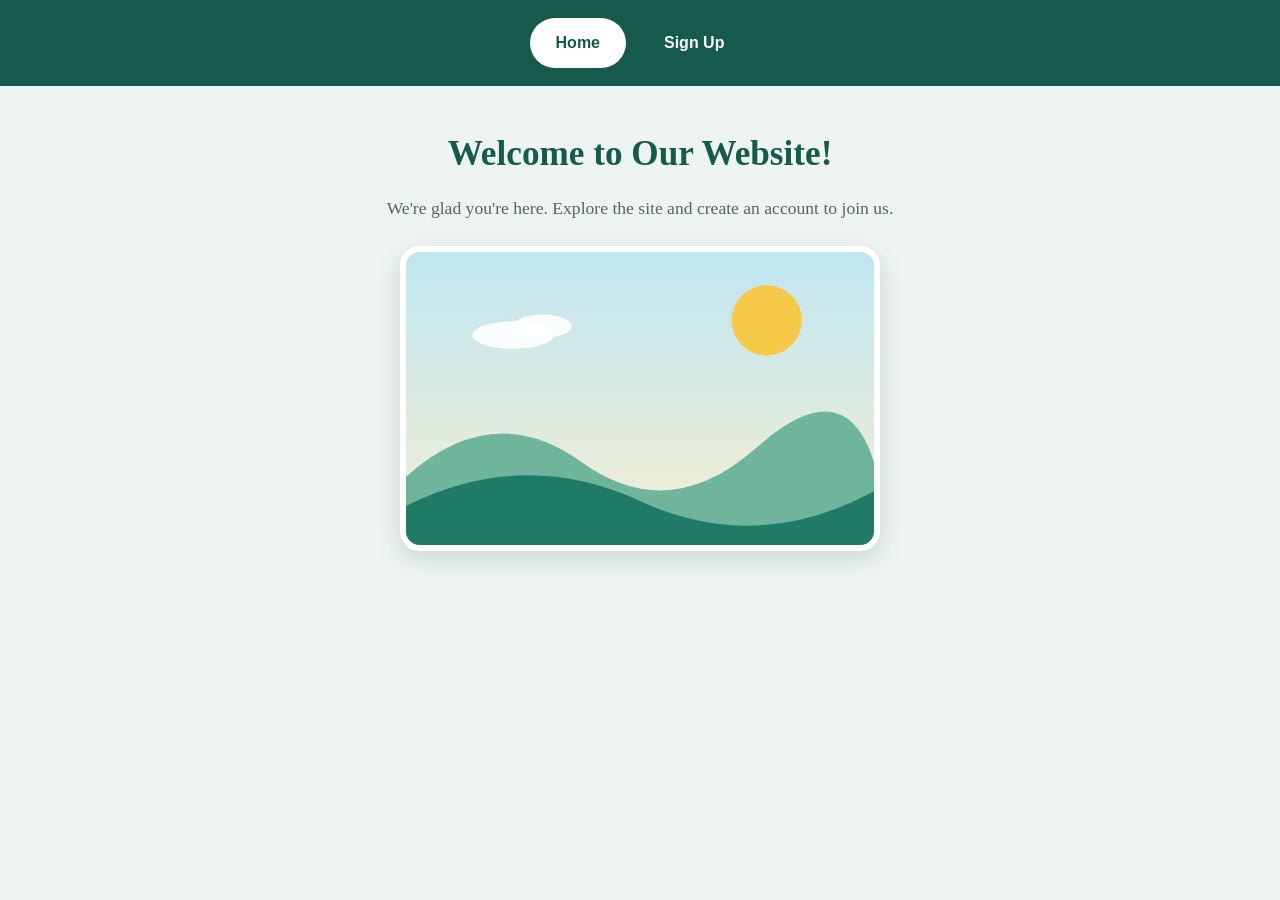
<file: My Project/index.html>
<!DOCTYPE html>
<html lang="en">
<head>
  <meta charset="UTF-8">
  <meta name="viewport" content="width=device-width, initial-scale=1">
  <title>Home | Our Website</title>
  <link rel="stylesheet" href="style.css">
</head>
<body>

  <nav>
    <a href="index.html" class="active">Home</a>
    <a href="signup.html">Sign Up</a>
  </nav>

  <main>
    <h1>Welcome to Our Website!</h1>
    <p>We're glad you're here. Explore the site and create an account to join us.</p>
    <img class="welcome-img" src="welcome.svg" alt="A sunny green landscape welcoming visitors">
  </main>

</body>
</html>
</file>
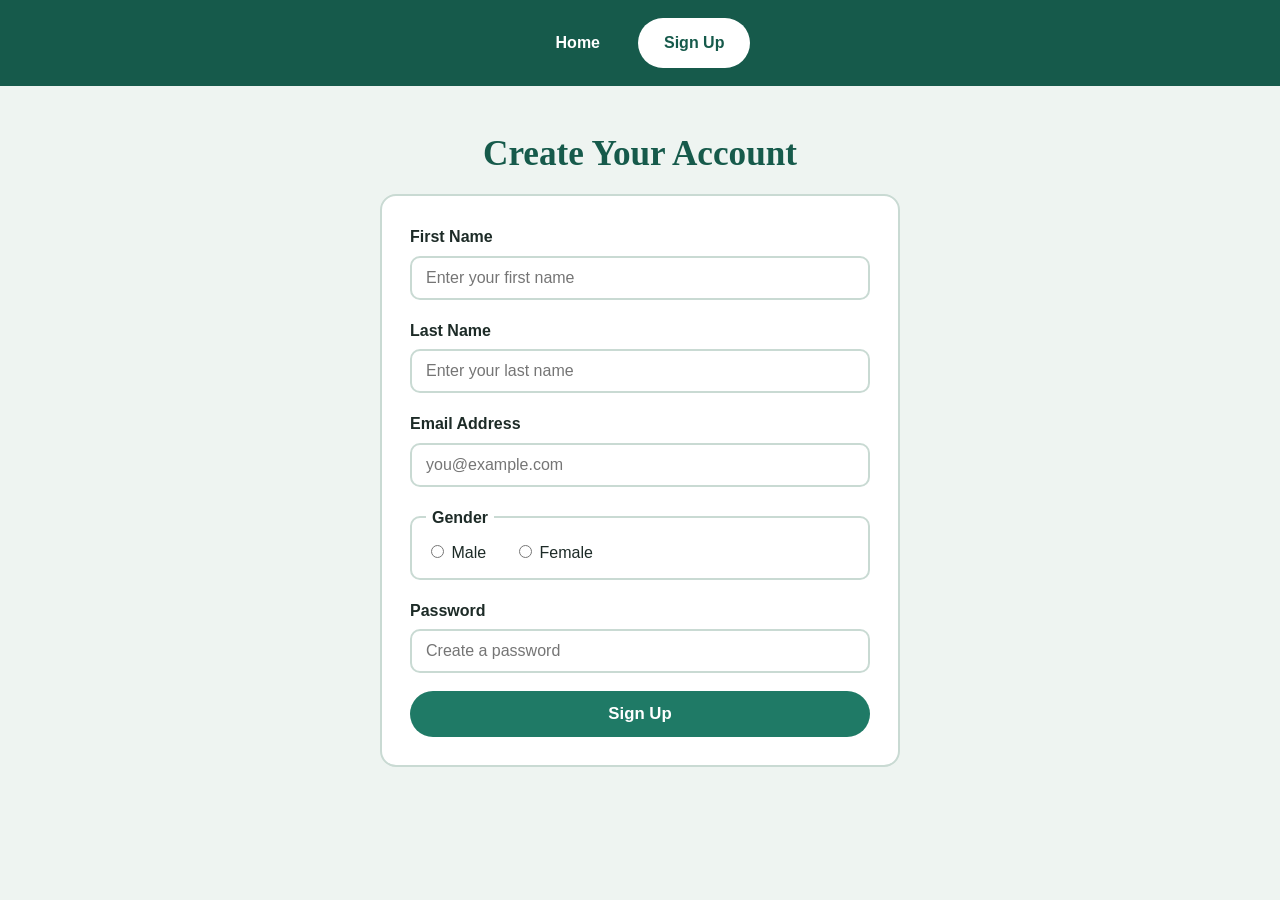
<file: My Project/signup.html>
<!DOCTYPE html>
<html lang="en">
<head>
  <meta charset="UTF-8">
  <meta name="viewport" content="width=device-width, initial-scale=1">
  <title>Sign Up | Our Website</title>
  <link rel="stylesheet" href="style.css">
</head>
<body>

  <nav>
    <a href="index.html">Home</a>
    <a href="signup.html" class="active">Sign Up</a>
  </nav>

  <main>
    <h1>Create Your Account</h1>

    <form action="#" method="post">

      <label for="first-name">First Name</label>
      <input type="text" id="first-name" name="first-name" placeholder="Enter your first name" required>

      <label for="last-name">Last Name</label>
      <input type="text" id="last-name" name="last-name" placeholder="Enter your last name" required>

      <label for="email">Email Address</label>
      <input type="email" id="email" name="email" placeholder="you@example.com" required>

      <fieldset>
        <legend>Gender</legend>
        <div class="radio-row">
          <div>
            <input type="radio" id="male" name="gender" value="male" required>
            <label for="male">Male</label>
          </div>
          <div>
            <input type="radio" id="female" name="gender" value="female">
            <label for="female">Female</label>
          </div>
        </div>
      </fieldset>

      <label for="password">Password</label>
      <input type="password" id="password" name="password" placeholder="Create a password" required>

      <button type="submit">Sign Up</button>

    </form>
  </main>

</body>
</html>
</file>
<file: My Project/style.css>
/* Shared styles for index.html and signup.html */
:root {
  --bg: #eef4f1;
  --ink: #1d2b27;
  --muted: #526660;
  --brand: #1f7a66;
  --brand-dark: #165a4b;
  --card: #ffffff;
  --line: #c9dad3;
}

* { box-sizing: border-box; }

body {
  margin: 0;
  min-height: 100vh;
  font-family: Georgia, "Times New Roman", serif;
  background: var(--bg);
  color: var(--ink);
  line-height: 1.6;
}

nav {
  display: flex;
  justify-content: center;
  gap: 12px;
  padding: 18px;
  background: var(--brand-dark);
}

nav a {
  font-family: Arial, Helvetica, sans-serif;
  font-weight: bold;
  color: #fff;
  text-decoration: none;
  padding: 10px 24px;
  border: 2px solid transparent;
  border-radius: 999px;
}

nav a:hover,
nav a:focus-visible { border-color: #fff; }

nav a.active { background: #fff; color: var(--brand-dark); }

main {
  max-width: 560px;
  margin: 40px auto;
  padding: 0 20px;
  text-align: center;
}

h1 { font-size: 2.2rem; margin: 0 0 12px; color: var(--brand-dark); }

p { color: var(--muted); font-size: 1.1rem; margin: 0 0 24px; }

.welcome-img {
  display: block;
  margin: 0 auto;
  width: 100%;
  max-width: 480px;
  height: auto;
  border: 6px solid var(--card);
  border-radius: 20px;
  box-shadow: 0 8px 24px rgba(22, 90, 75, 0.18);
}

/* Sign-up form */
form {
  text-align: left;
  background: var(--card);
  padding: 28px;
  border: 2px solid var(--line);
  border-radius: 16px;
  font-family: Arial, Helvetica, sans-serif;
}

label { display: block; font-weight: bold; margin-bottom: 6px; }

input[type="text"],
input[type="email"],
input[type="password"] {
  width: 100%;
  padding: 11px 14px;
  margin-bottom: 18px;
  font-size: 1rem;
  border: 2px solid var(--line);
  border-radius: 10px;
}

input:focus-visible { outline: 3px solid #8fd1bf; border-color: var(--brand); }

fieldset {
  border: 2px solid var(--line);
  border-radius: 10px;
  margin: 0 0 18px;
  padding: 10px 14px 12px;
}

legend { font-weight: bold; padding: 0 6px; }

.radio-row { display: flex; gap: 28px; }

.radio-row label {
  display: inline-flex;
  align-items: center;
  gap: 8px;
  margin: 0;
  font-weight: normal;
}

button {
  width: 100%;
  padding: 13px;
  font-size: 1.05rem;
  font-weight: bold;
  color: #fff;
  background: var(--brand);
  border: none;
  border-radius: 999px;
  cursor: pointer;
}

button:hover { background: var(--brand-dark); }
</file>
